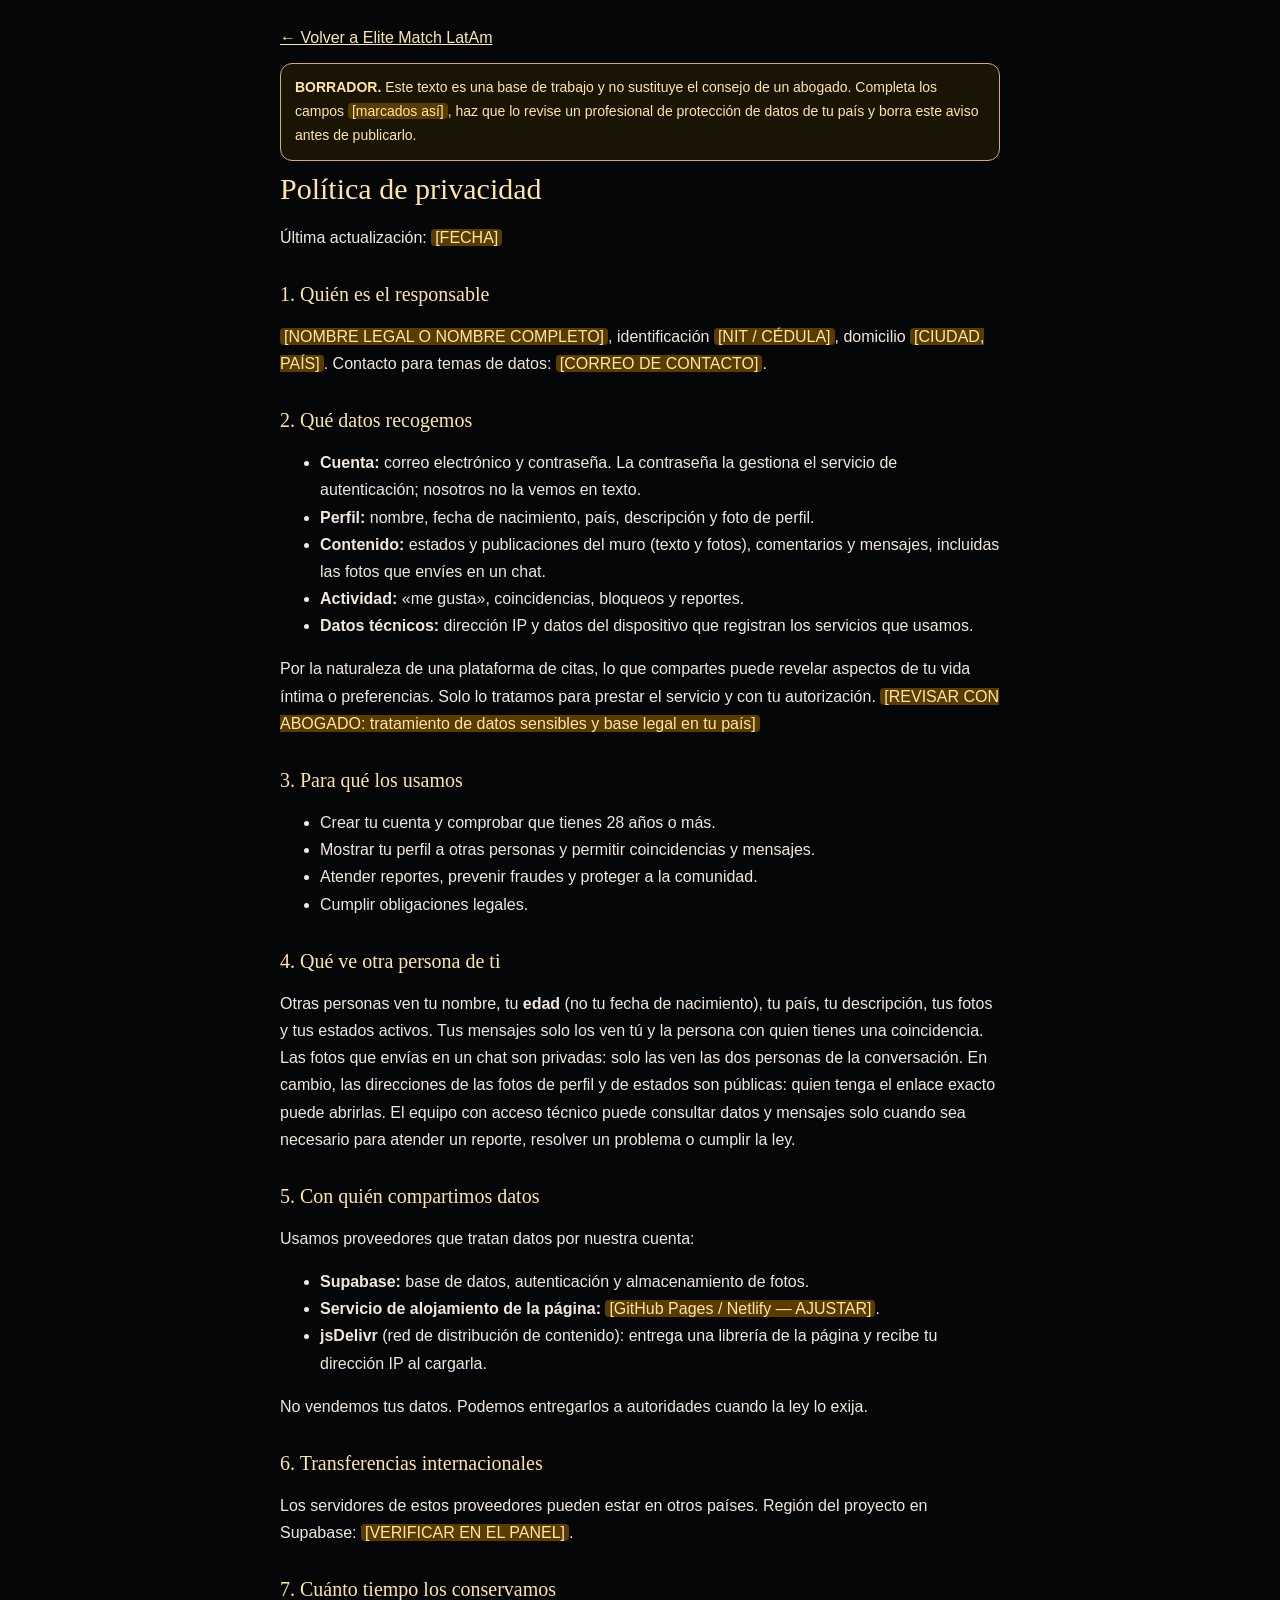
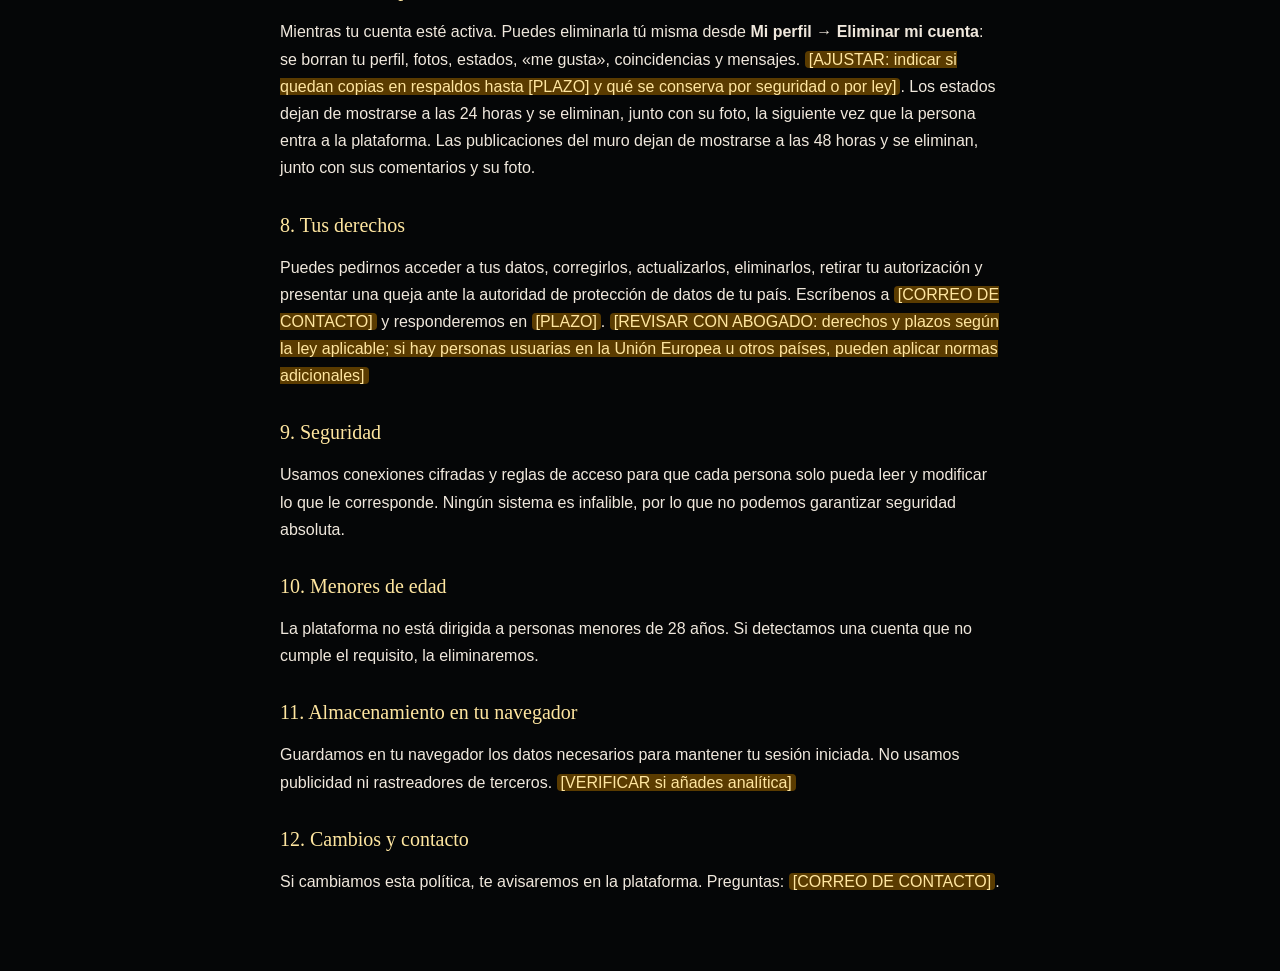
<file: privacidad.html>
<!doctype html>
<html lang="es">
<head>
<meta charset="utf-8">
<meta name="viewport" content="width=device-width, initial-scale=1">
<meta name="robots" content="noindex">
<title>Política de privacidad | Elite Match LatAm</title>
<style>
  body{margin:0;background:#050607;color:#fffaf0;font:16px/1.7 Inter,Arial,sans-serif}
  main{max-width:720px;margin:auto;padding:24px 20px 60px}
  h1,h2{font-family:Georgia,serif;color:#ffe6a0;font-weight:500;line-height:1.3}
  h1{font-size:30px;margin:8px 0}
  h2{font-size:20px;margin:30px 0 6px}
  a{color:#ffe6a0}
  p,li{color:#f0e8dd}
  mark{background:#5a3b00;color:#ffe6a0;padding:0 4px;border-radius:4px}
  .draft{border:1px solid #d8ad55;border-radius:12px;padding:12px 14px;background:#1a1405;color:#ffe6a0;font-size:14px}
  .back{display:inline-block;margin-bottom:12px}
</style>
</head>
<body>
<main>
  <a class="back" href="./">← Volver a Elite Match LatAm</a>
  <div class="draft"><b>BORRADOR.</b> Este texto es una base de trabajo y no sustituye el consejo de un abogado. Completa los campos <mark>[marcados así]</mark>, haz que lo revise un profesional de protección de datos de tu país y borra este aviso antes de publicarlo.</div>

  <h1>Política de privacidad</h1>
  <p>Última actualización: <mark>[FECHA]</mark></p>

  <h2>1. Quién es el responsable</h2>
  <p><mark>[NOMBRE LEGAL O NOMBRE COMPLETO]</mark>, identificación <mark>[NIT / CÉDULA]</mark>, domicilio <mark>[CIUDAD, PAÍS]</mark>. Contacto para temas de datos: <mark>[CORREO DE CONTACTO]</mark>.</p>

  <h2>2. Qué datos recogemos</h2>
  <ul>
    <li><b>Cuenta:</b> correo electrónico y contraseña. La contraseña la gestiona el servicio de autenticación; nosotros no la vemos en texto.</li>
    <li><b>Perfil:</b> nombre, fecha de nacimiento, país, descripción y foto de perfil.</li>
    <li><b>Contenido:</b> estados y publicaciones del muro (texto y fotos), comentarios y mensajes, incluidas las fotos que envíes en un chat.</li>
    <li><b>Actividad:</b> «me gusta», coincidencias, bloqueos y reportes.</li>
    <li><b>Datos técnicos:</b> dirección IP y datos del dispositivo que registran los servicios que usamos.</li>
  </ul>
  <p>Por la naturaleza de una plataforma de citas, lo que compartes puede revelar aspectos de tu vida íntima o preferencias. Solo lo tratamos para prestar el servicio y con tu autorización. <mark>[REVISAR CON ABOGADO: tratamiento de datos sensibles y base legal en tu país]</mark></p>

  <h2>3. Para qué los usamos</h2>
  <ul>
    <li>Crear tu cuenta y comprobar que tienes 28 años o más.</li>
    <li>Mostrar tu perfil a otras personas y permitir coincidencias y mensajes.</li>
    <li>Atender reportes, prevenir fraudes y proteger a la comunidad.</li>
    <li>Cumplir obligaciones legales.</li>
  </ul>

  <h2>4. Qué ve otra persona de ti</h2>
  <p>Otras personas ven tu nombre, tu <b>edad</b> (no tu fecha de nacimiento), tu país, tu descripción, tus fotos y tus estados activos. Tus mensajes solo los ven tú y la persona con quien tienes una coincidencia. Las fotos que envías en un chat son privadas: solo las ven las dos personas de la conversación. En cambio, las direcciones de las fotos de perfil y de estados son públicas: quien tenga el enlace exacto puede abrirlas. El equipo con acceso técnico puede consultar datos y mensajes solo cuando sea necesario para atender un reporte, resolver un problema o cumplir la ley.</p>

  <h2>5. Con quién compartimos datos</h2>
  <p>Usamos proveedores que tratan datos por nuestra cuenta:</p>
  <ul>
    <li><b>Supabase:</b> base de datos, autenticación y almacenamiento de fotos.</li>
    <li><b>Servicio de alojamiento de la página:</b> <mark>[GitHub Pages / Netlify — AJUSTAR]</mark>.</li>
    <li><b>jsDelivr</b> (red de distribución de contenido): entrega una librería de la página y recibe tu dirección IP al cargarla.</li>
  </ul>
  <p>No vendemos tus datos. Podemos entregarlos a autoridades cuando la ley lo exija.</p>

  <h2>6. Transferencias internacionales</h2>
  <p>Los servidores de estos proveedores pueden estar en otros países. Región del proyecto en Supabase: <mark>[VERIFICAR EN EL PANEL]</mark>.</p>

  <h2>7. Cuánto tiempo los conservamos</h2>
  <p>Mientras tu cuenta esté activa. Puedes eliminarla tú misma desde <b>Mi perfil → Eliminar mi cuenta</b>: se borran tu perfil, fotos, estados, «me gusta», coincidencias y mensajes. <mark>[AJUSTAR: indicar si quedan copias en respaldos hasta [PLAZO] y qué se conserva por seguridad o por ley]</mark>. Los estados dejan de mostrarse a las 24 horas y se eliminan, junto con su foto, la siguiente vez que la persona entra a la plataforma. Las publicaciones del muro dejan de mostrarse a las 48 horas y se eliminan, junto con sus comentarios y su foto.</p>

  <h2>8. Tus derechos</h2>
  <p>Puedes pedirnos acceder a tus datos, corregirlos, actualizarlos, eliminarlos, retirar tu autorización y presentar una queja ante la autoridad de protección de datos de tu país. Escríbenos a <mark>[CORREO DE CONTACTO]</mark> y responderemos en <mark>[PLAZO]</mark>. <mark>[REVISAR CON ABOGADO: derechos y plazos según la ley aplicable; si hay personas usuarias en la Unión Europea u otros países, pueden aplicar normas adicionales]</mark></p>

  <h2>9. Seguridad</h2>
  <p>Usamos conexiones cifradas y reglas de acceso para que cada persona solo pueda leer y modificar lo que le corresponde. Ningún sistema es infalible, por lo que no podemos garantizar seguridad absoluta.</p>

  <h2>10. Menores de edad</h2>
  <p>La plataforma no está dirigida a personas menores de 28 años. Si detectamos una cuenta que no cumple el requisito, la eliminaremos.</p>

  <h2>11. Almacenamiento en tu navegador</h2>
  <p>Guardamos en tu navegador los datos necesarios para mantener tu sesión iniciada. No usamos publicidad ni rastreadores de terceros. <mark>[VERIFICAR si añades analítica]</mark></p>

  <h2>12. Cambios y contacto</h2>
  <p>Si cambiamos esta política, te avisaremos en la plataforma. Preguntas: <mark>[CORREO DE CONTACTO]</mark>.</p>
</main>
</body>
</html>
</file>
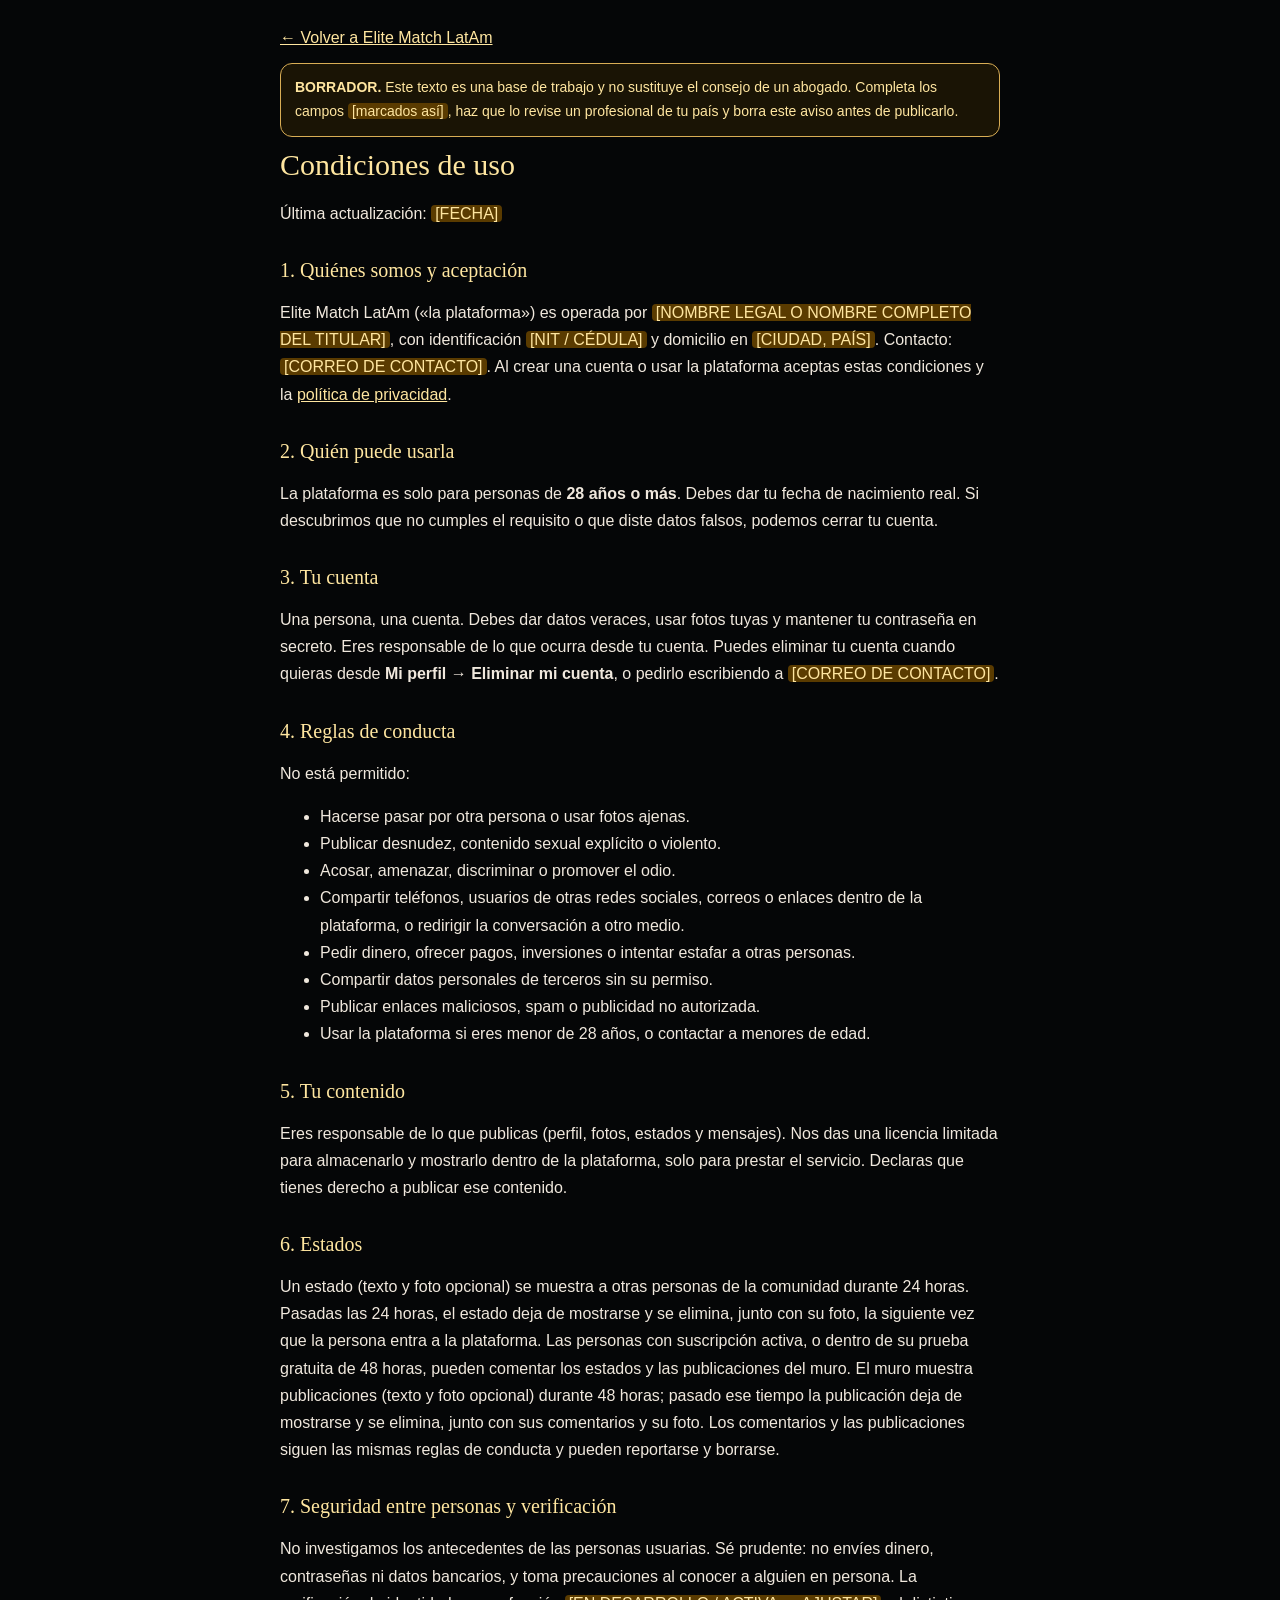
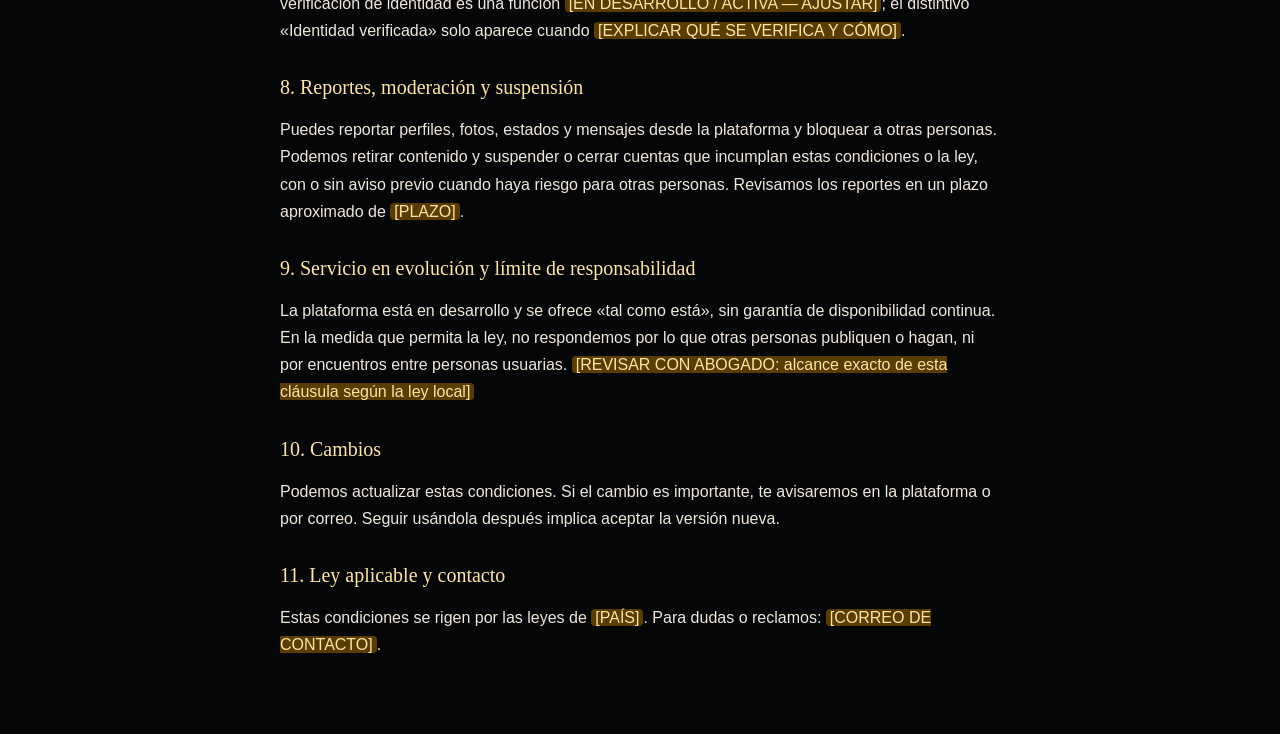
<file: terminos.html>
<!doctype html>
<html lang="es">
<head>
<meta charset="utf-8">
<meta name="viewport" content="width=device-width, initial-scale=1">
<meta name="robots" content="noindex">
<title>Condiciones de uso | Elite Match LatAm</title>
<style>
  body{margin:0;background:#050607;color:#fffaf0;font:16px/1.7 Inter,Arial,sans-serif}
  main{max-width:720px;margin:auto;padding:24px 20px 60px}
  h1,h2{font-family:Georgia,serif;color:#ffe6a0;font-weight:500;line-height:1.3}
  h1{font-size:30px;margin:8px 0}
  h2{font-size:20px;margin:30px 0 6px}
  a{color:#ffe6a0}
  p,li{color:#f0e8dd}
  mark{background:#5a3b00;color:#ffe6a0;padding:0 4px;border-radius:4px}
  .draft{border:1px solid #d8ad55;border-radius:12px;padding:12px 14px;background:#1a1405;color:#ffe6a0;font-size:14px}
  .back{display:inline-block;margin-bottom:12px}
</style>
</head>
<body>
<main>
  <a class="back" href="./">← Volver a Elite Match LatAm</a>
  <div class="draft"><b>BORRADOR.</b> Este texto es una base de trabajo y no sustituye el consejo de un abogado. Completa los campos <mark>[marcados así]</mark>, haz que lo revise un profesional de tu país y borra este aviso antes de publicarlo.</div>

  <h1>Condiciones de uso</h1>
  <p>Última actualización: <mark>[FECHA]</mark></p>

  <h2>1. Quiénes somos y aceptación</h2>
  <p>Elite Match LatAm («la plataforma») es operada por <mark>[NOMBRE LEGAL O NOMBRE COMPLETO DEL TITULAR]</mark>, con identificación <mark>[NIT / CÉDULA]</mark> y domicilio en <mark>[CIUDAD, PAÍS]</mark>. Contacto: <mark>[CORREO DE CONTACTO]</mark>. Al crear una cuenta o usar la plataforma aceptas estas condiciones y la <a href="privacidad.html">política de privacidad</a>.</p>

  <h2>2. Quién puede usarla</h2>
  <p>La plataforma es solo para personas de <b>28 años o más</b>. Debes dar tu fecha de nacimiento real. Si descubrimos que no cumples el requisito o que diste datos falsos, podemos cerrar tu cuenta.</p>

  <h2>3. Tu cuenta</h2>
  <p>Una persona, una cuenta. Debes dar datos veraces, usar fotos tuyas y mantener tu contraseña en secreto. Eres responsable de lo que ocurra desde tu cuenta. Puedes eliminar tu cuenta cuando quieras desde <b>Mi perfil → Eliminar mi cuenta</b>, o pedirlo escribiendo a <mark>[CORREO DE CONTACTO]</mark>.</p>

  <h2>4. Reglas de conducta</h2>
  <p>No está permitido:</p>
  <ul>
    <li>Hacerse pasar por otra persona o usar fotos ajenas.</li>
    <li>Publicar desnudez, contenido sexual explícito o violento.</li>
    <li>Acosar, amenazar, discriminar o promover el odio.</li>
    <li>Compartir teléfonos, usuarios de otras redes sociales, correos o enlaces dentro de la plataforma, o redirigir la conversación a otro medio.</li>
    <li>Pedir dinero, ofrecer pagos, inversiones o intentar estafar a otras personas.</li>
    <li>Compartir datos personales de terceros sin su permiso.</li>
    <li>Publicar enlaces maliciosos, spam o publicidad no autorizada.</li>
    <li>Usar la plataforma si eres menor de 28 años, o contactar a menores de edad.</li>
  </ul>

  <h2>5. Tu contenido</h2>
  <p>Eres responsable de lo que publicas (perfil, fotos, estados y mensajes). Nos das una licencia limitada para almacenarlo y mostrarlo dentro de la plataforma, solo para prestar el servicio. Declaras que tienes derecho a publicar ese contenido.</p>

  <h2>6. Estados</h2>
  <p>Un estado (texto y foto opcional) se muestra a otras personas de la comunidad durante 24 horas. Pasadas las 24 horas, el estado deja de mostrarse y se elimina, junto con su foto, la siguiente vez que la persona entra a la plataforma. Las personas con suscripción activa, o dentro de su prueba gratuita de 48 horas, pueden comentar los estados y las publicaciones del muro. El muro muestra publicaciones (texto y foto opcional) durante 48 horas; pasado ese tiempo la publicación deja de mostrarse y se elimina, junto con sus comentarios y su foto. Los comentarios y las publicaciones siguen las mismas reglas de conducta y pueden reportarse y borrarse.</p>

  <h2>7. Seguridad entre personas y verificación</h2>
  <p>No investigamos los antecedentes de las personas usuarias. Sé prudente: no envíes dinero, contraseñas ni datos bancarios, y toma precauciones al conocer a alguien en persona. La verificación de identidad es una función <mark>[EN DESARROLLO / ACTIVA — AJUSTAR]</mark>; el distintivo «Identidad verificada» solo aparece cuando <mark>[EXPLICAR QUÉ SE VERIFICA Y CÓMO]</mark>.</p>

  <h2>8. Reportes, moderación y suspensión</h2>
  <p>Puedes reportar perfiles, fotos, estados y mensajes desde la plataforma y bloquear a otras personas. Podemos retirar contenido y suspender o cerrar cuentas que incumplan estas condiciones o la ley, con o sin aviso previo cuando haya riesgo para otras personas. Revisamos los reportes en un plazo aproximado de <mark>[PLAZO]</mark>.</p>

  <h2>9. Servicio en evolución y límite de responsabilidad</h2>
  <p>La plataforma está en desarrollo y se ofrece «tal como está», sin garantía de disponibilidad continua. En la medida que permita la ley, no respondemos por lo que otras personas publiquen o hagan, ni por encuentros entre personas usuarias. <mark>[REVISAR CON ABOGADO: alcance exacto de esta cláusula según la ley local]</mark></p>

  <h2>10. Cambios</h2>
  <p>Podemos actualizar estas condiciones. Si el cambio es importante, te avisaremos en la plataforma o por correo. Seguir usándola después implica aceptar la versión nueva.</p>

  <h2>11. Ley aplicable y contacto</h2>
  <p>Estas condiciones se rigen por las leyes de <mark>[PAÍS]</mark>. Para dudas o reclamos: <mark>[CORREO DE CONTACTO]</mark>.</p>
</main>
</body>
</html>
</file>
